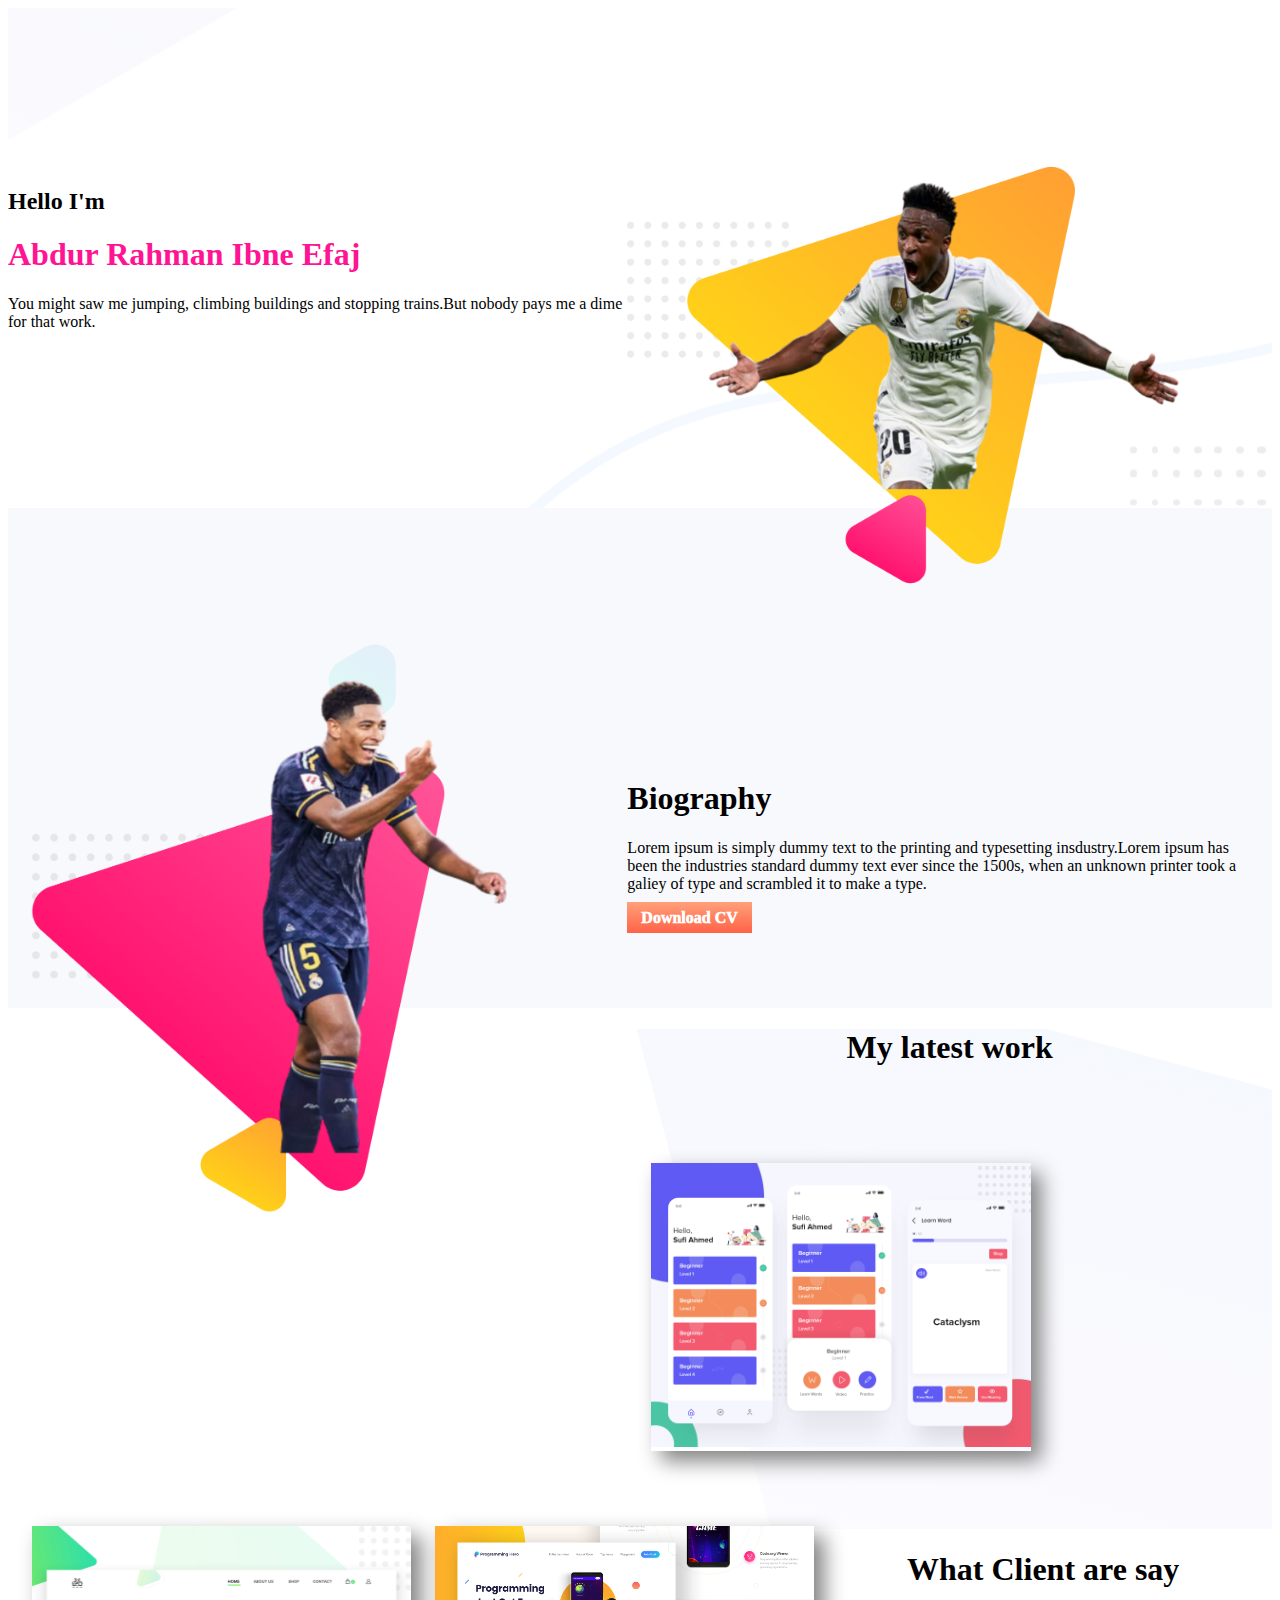
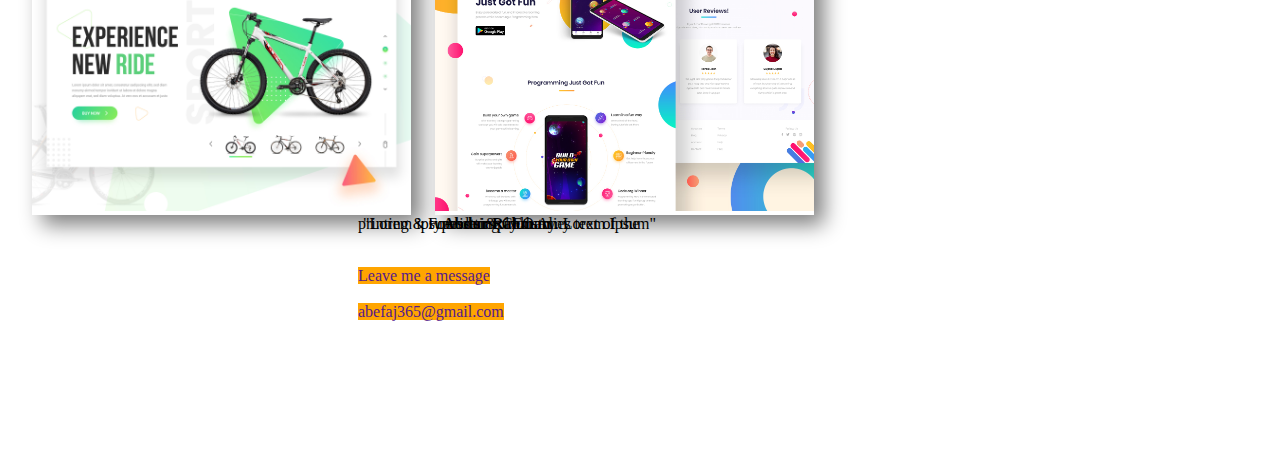
<file: personalweb.html>
<!DOCTYPE html>
<html>

<head>
  <meta charset="UTF-8">
  <meta name="viewport" content="width=device-width, initial-scale=1">
  <title></title>
  <link rel="stylesheet" href="personalweb.css">
</head>

<body>
  <section class="first-sec">
<div id="first-div" class="half-width">
<h2>Hello I'm </h2>
<h1> <span class="name">Abdur Rahman Ibne Efaj</span>
</h1>
<p>You might saw me jumping, climbing buildings and stopping trains.But nobody pays me a dime for that work.</p>
</div>
<div class="half-width">
<img src="images/292.png"></img>
</div>
  </section>
<section class="second-sec">
  <div class="half-width">
    <img src="images/792.png"> </img>
  </div>
  <div id="bio" class="half-width">
    <h1>Biography </h1>
    <p> Lorem ipsum is simply dummy text to the printing and typesetting insdustry.Lorem ipsum has been the industries standard dummy text ever since the 1500s, when an unknown printer took a galiey of type and scrambled it to make a type.</p>
    <a class="decoration" target="_blank" href="https://instagram.com/fazzthesparkles?utm_source=qr&igshid=MzNlNGNkZWQ4Mg%3D%3D">Download CV</a>
  </div>
</section>
<section class="third-sec">
  <h1 class="latest-work">My latest work</h1>
  <div class="thirdsec-all">
    <img src="images/work-1.png"></img>
  </div>
  <div class="thirdsec-all">
    <img src="images/work-2.jpg"></img>
  </div>
  <div class="thirdsec-all">
    <img src="images/work-3.jpg"></img>
  </div>
</section>
<section class="fourth-sec">
  <h1 class="first">What Client are say</h1>
  <div class="Abdur">
  <p class="rahman">Abdur Rahman</p>
  </div>
  <div id="founder">
  <p>Founder & CEO Alies</p>
  </div>
  <div class="beforebutton-one">
  <p id="">"Lorem ipsum is simply dummy text of the </p>
  </div>
  <div class="beforebutton-one-two">
  <p>printing & typesetting industry. Lorem Ipsum"</p>
  <a class="last-button" target="_blank" href=""><br id="">Leave me a message</br> <br id="">abefaj365@gmail.com</br>
  </a>
</section>
</body>

</html>
</file>
<file: personalweb.css>
.name{
  color: deeppink;
}
.half-width{
  width: 49%;
  float: left;

}
.half-width img{
 width: 100%;
}
section{
  height:500px;
}
.first-sec{
  background-image: url("images/header-bg.png");
  background-position: center;
}
#first-div{
  margin-top: 160px;
}
#bio{
  margin-top: 160px;
}
.second-sec{
  background-image: url("images/biography-bg.png");
  background-repeat: no-repeat;
}
.decoration{
  text-decoration: none;
  background-image: linear-gradient(180deg, lightSalmon, tomato);
  padding: 7px 14px;
  color: white;
  font-weight: 1000;
}
.third-sec{
  background-image: url("images/latest-work-bg.png");
  background-repeat: no-repeat;
  background-position: right;
}
.latest-work{
  text-align: center;
}
.thirdsec-all{
  width: 30%;
  float: left;
  margin-top: 75px;
  margin-left: 24px;
  box-shadow: 10px 10px 20px gray;
}
.thirdsec-all img{
  width: 100%;
}
.first{
  text-align: center;
}
.Abdur{
  height: 30px;
  width: 200px;
  margin-left: 435px;
  margin-top: 65px;
}
.rahman{
 font-weight: 700;
}
#founder{
  height: 20px;
  width: 150px;
  margin-left: 420px;
  margin-top: -25px;
}
.beforebutton-one{
  height: 15px;
  width: 300px;
  margin-left: 355px;
  margin-top: 40px;
  font-weight: 500;
}
.beforebutton-one-two{
  height: 15px;
  width: 300px;
  margin-left: 350px;
  margin-top: -15px;
  font-weight: 500;
}
.last-button{
  text-decoration: none;
  background-color: orange;
}
</file>
